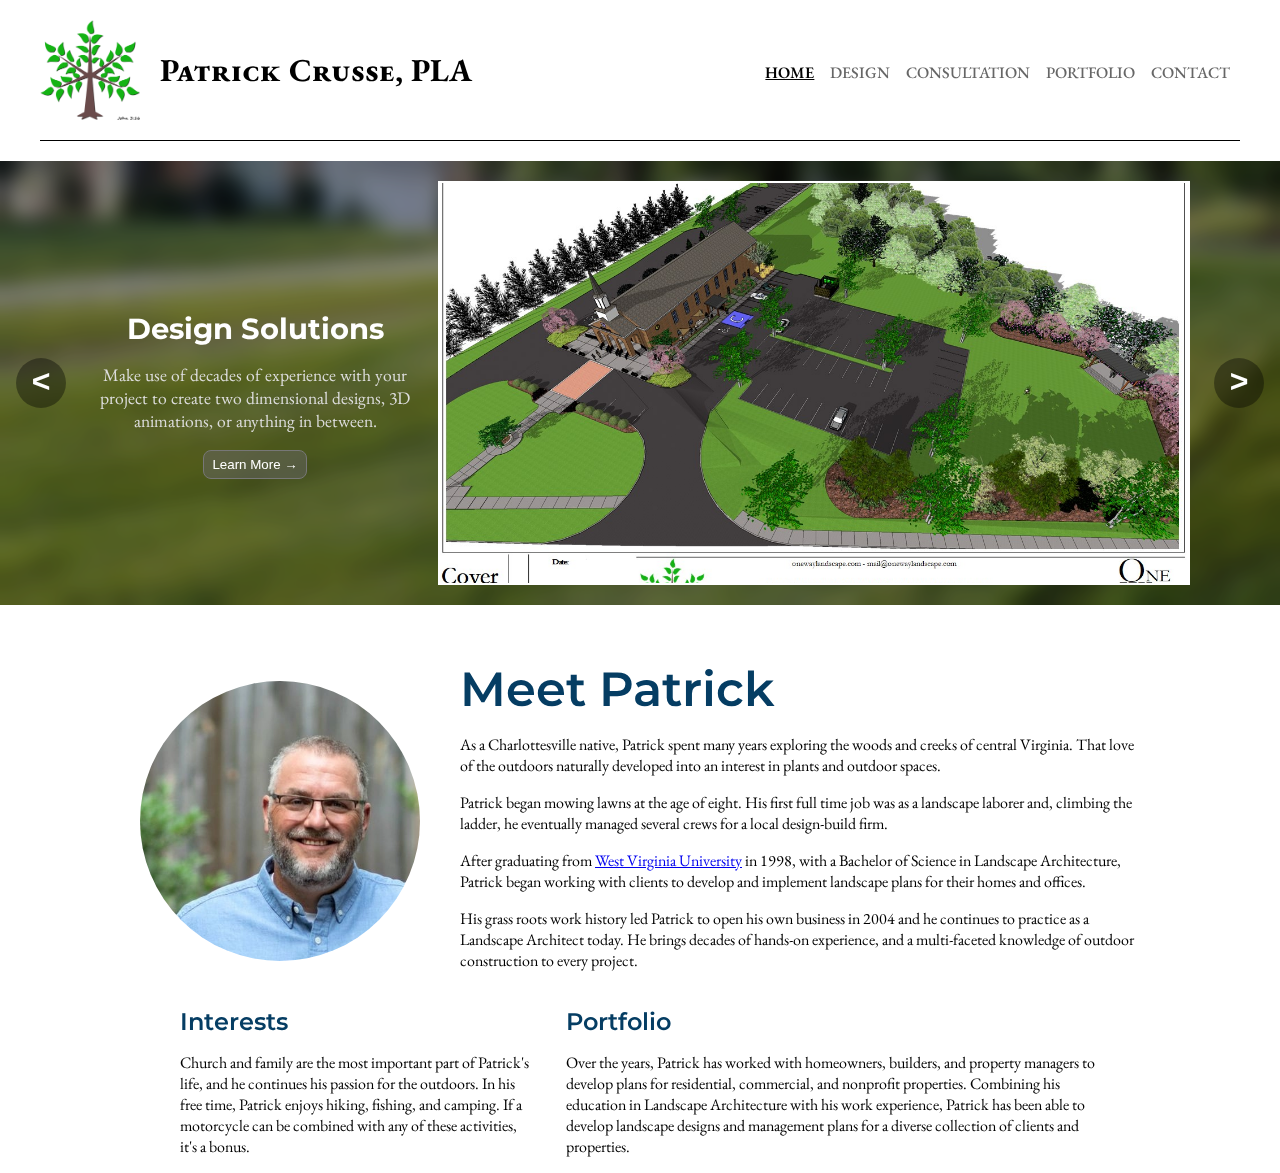
<file: index.html>
<!DOCTYPE html>
<html lang="en">
  <head>
    <meta charset="UTF-8" />
    <meta name="author" content="Barrett Crusse" />
    <title>Patrick Crusse, PLA</title>

    <link rel="stylesheet" type="text/css" href="css/common.css" />
    <link rel="stylesheet" type="text/css" href="css/index.css" />
    <style>
      @import url("https://fonts.googleapis.com/css2?family=Montserrat:ital,wght@0,100;0,200;0,300;0,400;0,500;0,600;0,700;0,800;0,900;1,100;1,200;1,300;1,400;1,500;1,600;1,700;1,800;1,900&display=swap");
      @import url("https://fonts.googleapis.com/css2?family=EB+Garamond:ital,wght@0,400;0,500;0,600;0,700;0,800;1,400;1,500;1,600;1,700;1,800&display=swap");
    </style>
  </head>
  <body>
    <div id="nav-section">
      <div id="navbar" class="pad-content">
        <div id="logo-title">
          <img id="logo" src="images/logo_square.webp" alt="Main logo" />
          <div id="title-subtitle">
            <h1 id="title">Patrick Crusse, PLA</h1>
          </div>
        </div>
        <nav id="nav-buttons">
          <a
            id="navbar-home"
            class="navbar-button current-page"
            href="index.html"
            >HOME</a
          >
          <a id="navbar-design" class="navbar-button" href="design.html"
            >DESIGN</a
          >
          <a
            id="navbar-consultation"
            class="navbar-button"
            href="consultation.html"
            >CONSULTATION</a
          >
          <a id="navbar-portfolio" class="navbar-button" href="portfolio.html"
            >PORTFOLIO</a
          >
          <a id="navbar-contact" class="navbar-button" href="contact.html"
            >CONTACT</a
          >
        </nav>
      </div>
    </div>

    <div id="slideshow-section">
      <div
        class="background-image"
        style="background-image: url(../images/scenery_lawn.jfif)"
      ></div>
      <button id="slideshow-left" class="slideshow-nav">&lt;</button>
      <div id="slideshow" class="pad-content">
        <div id="design" class="slideshow-content">
          <div class="slideshow-text">
            <h2 class="slideshow-header">Design Solutions</h2>
            <p class="slideshow-description">
              Make use of decades of experience with your project to create two
              dimensional designs, 3D animations, or anything in between.
            </p>
            <button class="slideshow-button">Learn More →</button>
          </div>
          <img
            id="design-preview"
            class="slideshow-media"
            src="images/design_preview.jpg"
            alt="3D model of a church parking lot"
          />
        </div>
      </div>
      <button id="slideshow-right" class="slideshow-nav">&gt;</button>
    </div>

    <div id="about-section">
      <div id="about-content" class="pad-content">
        <div id="about-first-row">
          <img src="images/patrick_profile.webp" alt="Patrick Crusse" />
          <div id="about-intro" class="about-column">
            <h2>Meet Patrick</h2>
            <p>
              As a Charlottesville native, Patrick spent many years exploring
              the woods and creeks of central Virginia. That love of the
              outdoors naturally developed into an interest in plants and
              outdoor spaces.
            </p>
            <p>
              Patrick began mowing lawns at the age of eight. His first full
              time job was as a landscape laborer and, climbing the ladder, he
              eventually managed several crews for a local design-build firm.
            </p>
            <p>
              After graduating from
              <a href="https://www.wvu.edu/">West Virginia University</a> in
              1998, with a Bachelor of Science in Landscape Architecture,
              Patrick began working with clients to develop and implement
              landscape plans for their homes and offices.
            </p>
            <p>
              His grass roots work history led Patrick to open his own business
              in 2004 and he continues to practice as a Landscape Architect
              today. He brings decades of hands-on experience, and a
              multi-faceted knowledge of outdoor construction to every project.
            </p>
          </div>
        </div>
        <div id="about-second-row">
          <div id="about-interests" class="about-column">
            <h3>Interests</h3>
            <p>
              Church and family are the most important part of Patrick's life,
              and he continues his passion for the outdoors. In his free time,
              Patrick enjoys hiking, fishing, and camping. If a motorcycle can
              be combined with any of these activities, it's a bonus.
            </p>
          </div>
          <div id="about-portfolio" class="about-column">
            <h3>Portfolio</h3>
            <p>
              Over the years, Patrick has worked with homeowners, builders, and
              property managers to develop plans for residential, commercial,
              and nonprofit properties. Combining his education in Landscape
              Architecture with his work experience, Patrick has been able to
              develop landscape designs and management plans for a diverse
              collection of clients and properties.
            </p>
          </div>
        </div>
      </div>
    </div>
  </body>
</html>
</file>
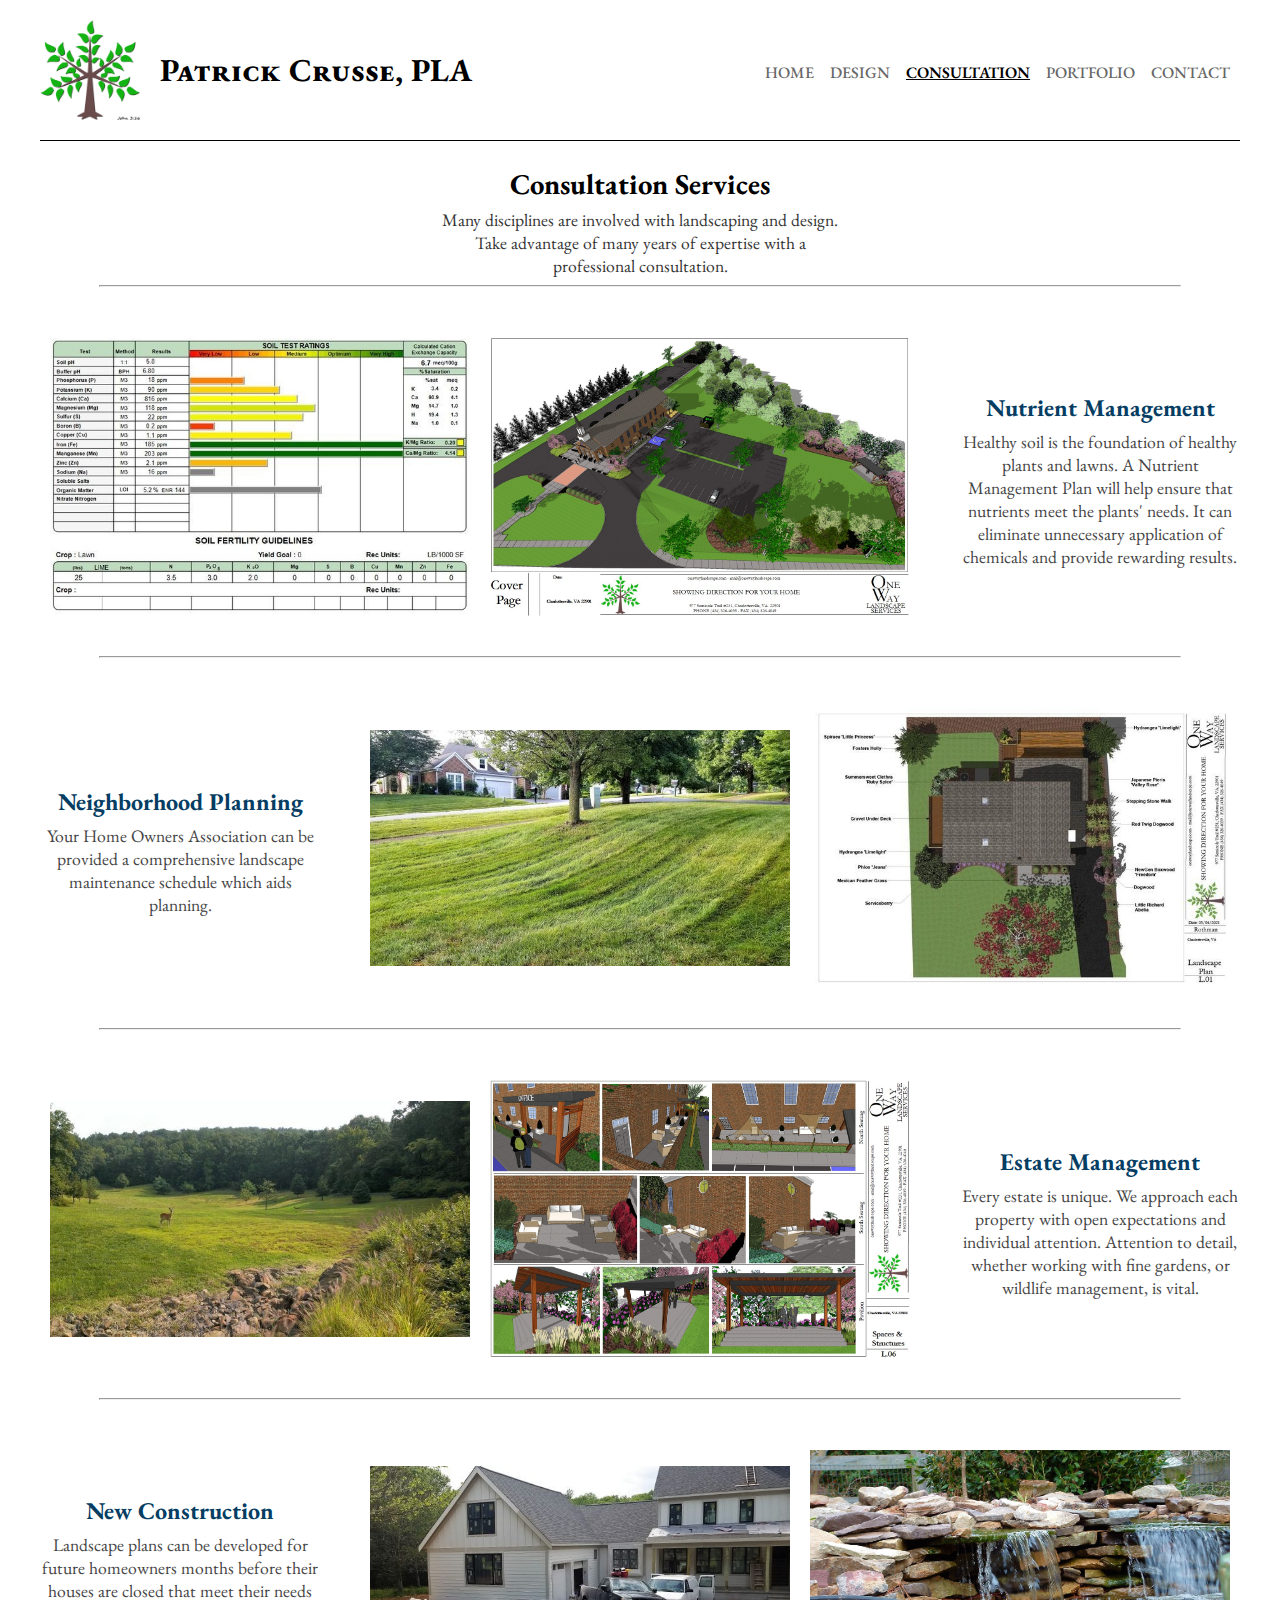
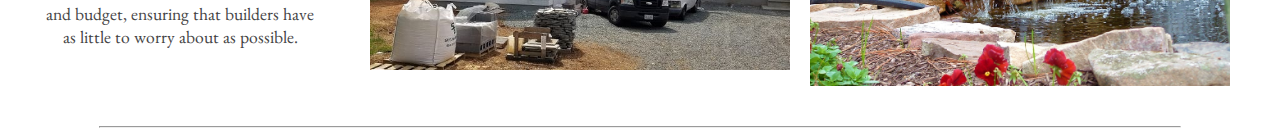
<file: consultation.html>
<!DOCTYPE html>
<html lang="en">
  <head>
    <meta charset="UTF-8" />
    <meta name="author" content="Barrett Crusse" />
    <title>Patrick Crusse, PLA</title>

    <link rel="stylesheet" type="text/css" href="css/common.css" />
    <link rel="stylesheet" type="text/css" href="css/consultation.css" />
    <style>
      @import url("https://fonts.googleapis.com/css2?family=Montserrat:ital,wght@0,100;0,200;0,300;0,400;0,500;0,600;0,700;0,800;0,900;1,100;1,200;1,300;1,400;1,500;1,600;1,700;1,800;1,900&display=swap");
      @import url("https://fonts.googleapis.com/css2?family=EB+Garamond:ital,wght@0,400;0,500;0,600;0,700;0,800;1,400;1,500;1,600;1,700;1,800&display=swap");
    </style>
  </head>
  <body>
    <div id="nav-section">
      <div id="navbar" class="pad-content">
        <div id="logo-title">
          <img id="logo" src="images/logo_square.webp" alt="Main logo" />
          <div id="title-subtitle">
            <h1 id="title">Patrick Crusse, PLA</h1>
          </div>
        </div>
        <nav id="nav-buttons">
          <a id="navbar-home" class="navbar-button" href="index.html">HOME</a>
          <a id="navbar-design" class="navbar-button" href="design.html"
            >DESIGN</a
          >
          <a
            id="navbar-consultation"
            class="navbar-button current-page"
            href="consultation.html"
            >CONSULTATION</a
          >
          <a id="navbar-portfolio" class="navbar-button" href="portfolio.html"
            >PORTFOLIO</a
          >
          <a id="navbar-contact" class="navbar-button" href="contact.html"
            >CONTACT</a
          >
        </nav>
      </div>
    </div>

    <div id="consultation-section">
      <div id="consultation-content" class="pad-content">
        <h2>Consultation Services</h2>
        <p>
          Many disciplines are involved with landscaping and design. Take
          advantage of many years of expertise with a professional consultation.
        </p>

        <hr />
      </div>
    </div>

    <div class="consultation-row even pad-content">
      <!--
      <div
        class="design-row-background"
        style="background-image: url(/images/design-animation.gif)"
      ></div>-->
      <div class="consultation-row-content">
        <img src="images/nutrient_chart.jpg" alt="Soil testing chart" />
        <img src="images/3D_model.jpg" alt="3D model of a church" />
        <div class="consultation-description">
          <h3>Nutrient Management</h3>
          <p>
            Healthy soil is the foundation of healthy plants and lawns. A
            Nutrient Management Plan will help ensure that nutrients meet the
            plants' needs. It can eliminate unnecessary application of chemicals
            and provide rewarding results.
          </p>
        </div>
      </div>
      <hr />
    </div>

    <div class="consultation-row odd pad-content">
      <!--
      <div
        class="design-row-background"
        style="background-image: url(/images/scaled_drawing.webp)"
      ></div>-->
      <div class="consultation-row-content">
        <div class="consultation-description" style="color: black">
          <h3>Neighborhood Planning</h3>
          <p>
            Your Home Owners Association can be provided a comprehensive
            landscape maintenance schedule which aids planning.
          </p>
        </div>
        <img src="images/scenery_lawn.jfif" alt="A mowed lawn" />
        <img
          src="images/scaled_drawing_2.jpg"
          alt="Labelled render of a house and yard"
        />
      </div>
      <hr />
    </div>

    <div class="consultation-row even pad-content">
      <!--
      <div
        class="design-row-background"
        style="background-image: url(/images/background_house.webp)"
      ></div>-->
      <div class="consultation-row-content">
        <img src="images/scenery_deer.jfif" alt="A mowed field" />
        <img
          src="images/3D_model_2.jpg"
          alt="3D renders of the side of a church"
        />
        <div class="consultation-description">
          <h3>Estate Management</h3>
          <p>
            Every estate is unique. We approach each property with open
            expectations and individual attention. Attention to detail, whether
            working with fine gardens, or wildlife management, is vital.
          </p>
        </div>
      </div>
      <hr />
    </div>

    <div class="consultation-row odd pad-content">
      <!--
        <div
          class="design-row-background"
          style="background-image: url(/images/background_house.webp)"
        ></div>-->
      <div class="consultation-row-content">
        <div class="consultation-description">
          <h3>New Construction</h3>
          <p>
            Landscape plans can be developed for future homeowners months before
            their houses are closed that meet their needs and budget, ensuring
            that builders have as little to worry about as possible.
          </p>
        </div>
        <img
          src="images/house_construction.jfif"
          alt="A house mid-construction"
        />
        <img src="images/water_feature.JPG" alt="A backyard water feature" />
      </div>
      <hr />
    </div>
  </body>
</html>
</file>
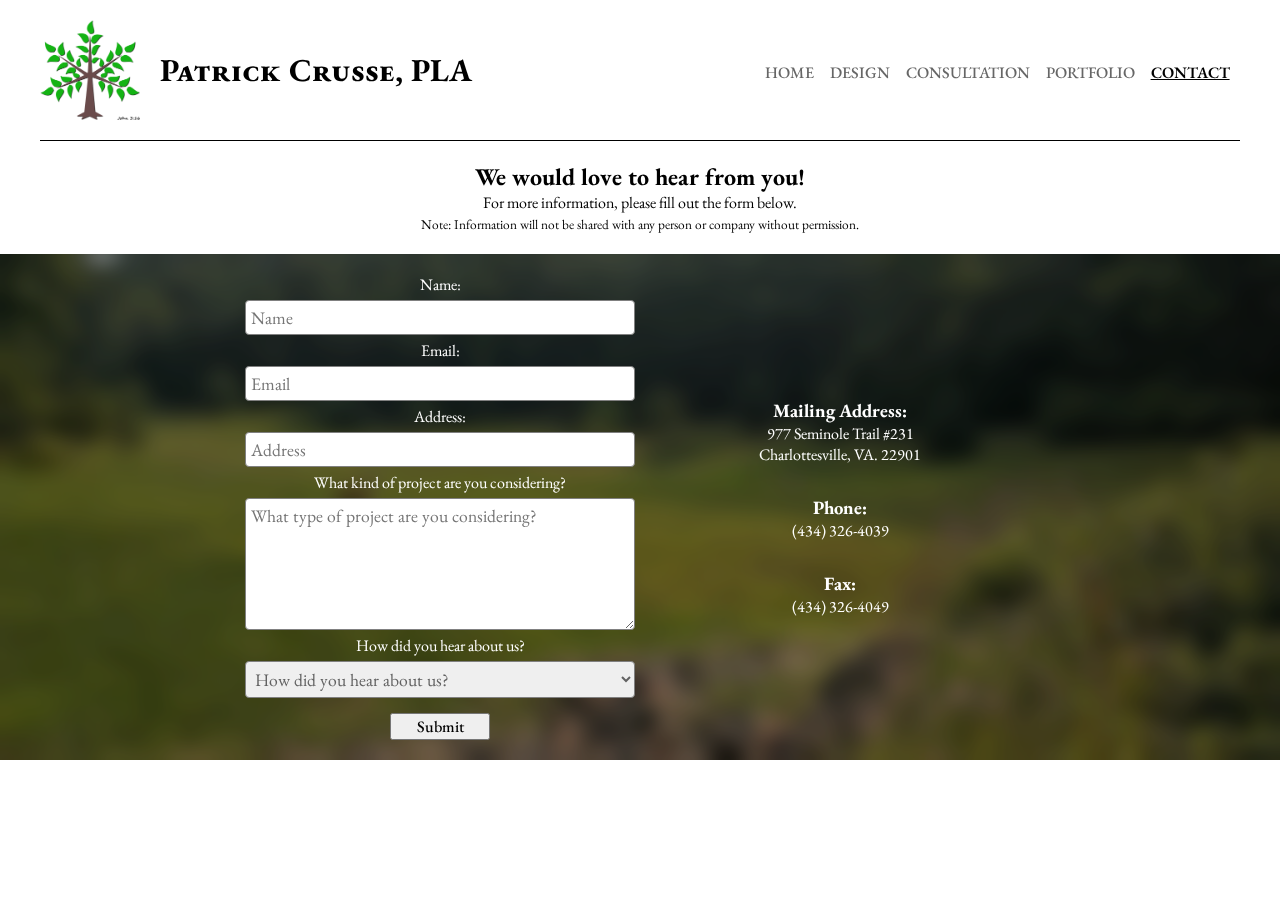
<file: contact.html>
<!DOCTYPE html>
<html lang="en">
  <head>
    <meta charset="UTF-8" />
    <meta name="author" content="Barrett Crusse" />
    <title>Patrick Crusse, PLA</title>

    <link rel="stylesheet" type="text/css" href="css/common.css" />
    <link rel="stylesheet" type="text/css" href="css/contact.css" />
    <style>
      @import url("https://fonts.googleapis.com/css2?family=Montserrat:ital,wght@0,100;0,200;0,300;0,400;0,500;0,600;0,700;0,800;0,900;1,100;1,200;1,300;1,400;1,500;1,600;1,700;1,800;1,900&display=swap");
      @import url("https://fonts.googleapis.com/css2?family=EB+Garamond:ital,wght@0,400;0,500;0,600;0,700;0,800;1,400;1,500;1,600;1,700;1,800&display=swap");
    </style>
  </head>
  <body>
    <div id="nav-section">
      <div id="navbar" class="pad-content">
        <div id="logo-title">
          <img id="logo" src="images/logo_square.webp" alt="Main logo" />
          <div id="title-subtitle">
            <h1 id="title">Patrick Crusse, PLA</h1>
          </div>
        </div>
        <nav id="nav-buttons">
          <a id="navbar-home" class="navbar-button" href="index.html">HOME</a>
          <a id="navbar-design" class="navbar-button" href="design.html"
            >DESIGN</a
          >
          <a
            id="navbar-consultation"
            class="navbar-button"
            href="consultation.html"
            >CONSULTATION</a
          >
          <a id="navbar-portfolio" class="navbar-button" href="portfolio.html"
            >PORTFOLIO</a
          >
          <a
            id="navbar-contact"
            class="navbar-button current-page"
            href="contact.html"
            >CONTACT</a
          >
        </nav>
      </div>
    </div>

    <div id="contact-header" class="pad-content">
      <h2>We would love to hear from you!</h2>
      <p>For more information, please fill out the form below.</p>
      <small
        >Note: Information will not be shared with any person or company without
        permission.</small
      >
    </div>
    <div id="contact-section">
      <div
        class="background-image"
        style="background-image: url(../images/scenery_deer.jfif)"
      ></div>
      <div id="contact-content" class="pad-content">
        <div id="contact-main">
          <div id="contact-form">
            <label for="name">Name:</label>
            <input
              type="text"
              id="name"
              class="contact-field"
              placeholder="Name"
            />
            <label for="email">Email:</label>
            <input
              type="email"
              id="email"
              class="contact-field"
              placeholder="Email"
              required
            />
            <label for="address">Address:</label>
            <input
              type="text"
              id="address"
              class="contact-field"
              placeholder="Address"
            />
            <label for="description"
              >What kind of project are you considering?</label
            >
            <textarea
              class="contact-field"
              id="description"
              placeholder="What type of project are you considering?"
              required
            ></textarea>
            <label for="survey">How did you hear about us?</label>
            <select required id="survey" class="contact-field">
              <option value="" selected disabled hidden>
                How did you hear about us?
              </option>
              <option value="1">Referral</option>
              <option value="2">Phone Book</option>
              <option value="3">Television</option>
              <option value="4">Radio</option>
              <option value="5">Web Search</option>
              <option value="5">Other</option>
            </select>
            <button type="submit">Submit</button>
          </div>
          <div id="contact-info">
            <h3>Mailing Address:</h3>
            <p>977 Seminole Trail #231</p>
            <p>Charlottesville, VA. 22901</p>

            <h3>Phone:</h3>
            <p>(434) 326-4039</p>

            <h3>Fax:</h3>
            <p>(434) 326-4049</p>
          </div>
        </div>
      </div>
    </div>
  </body>
</html>
</file>
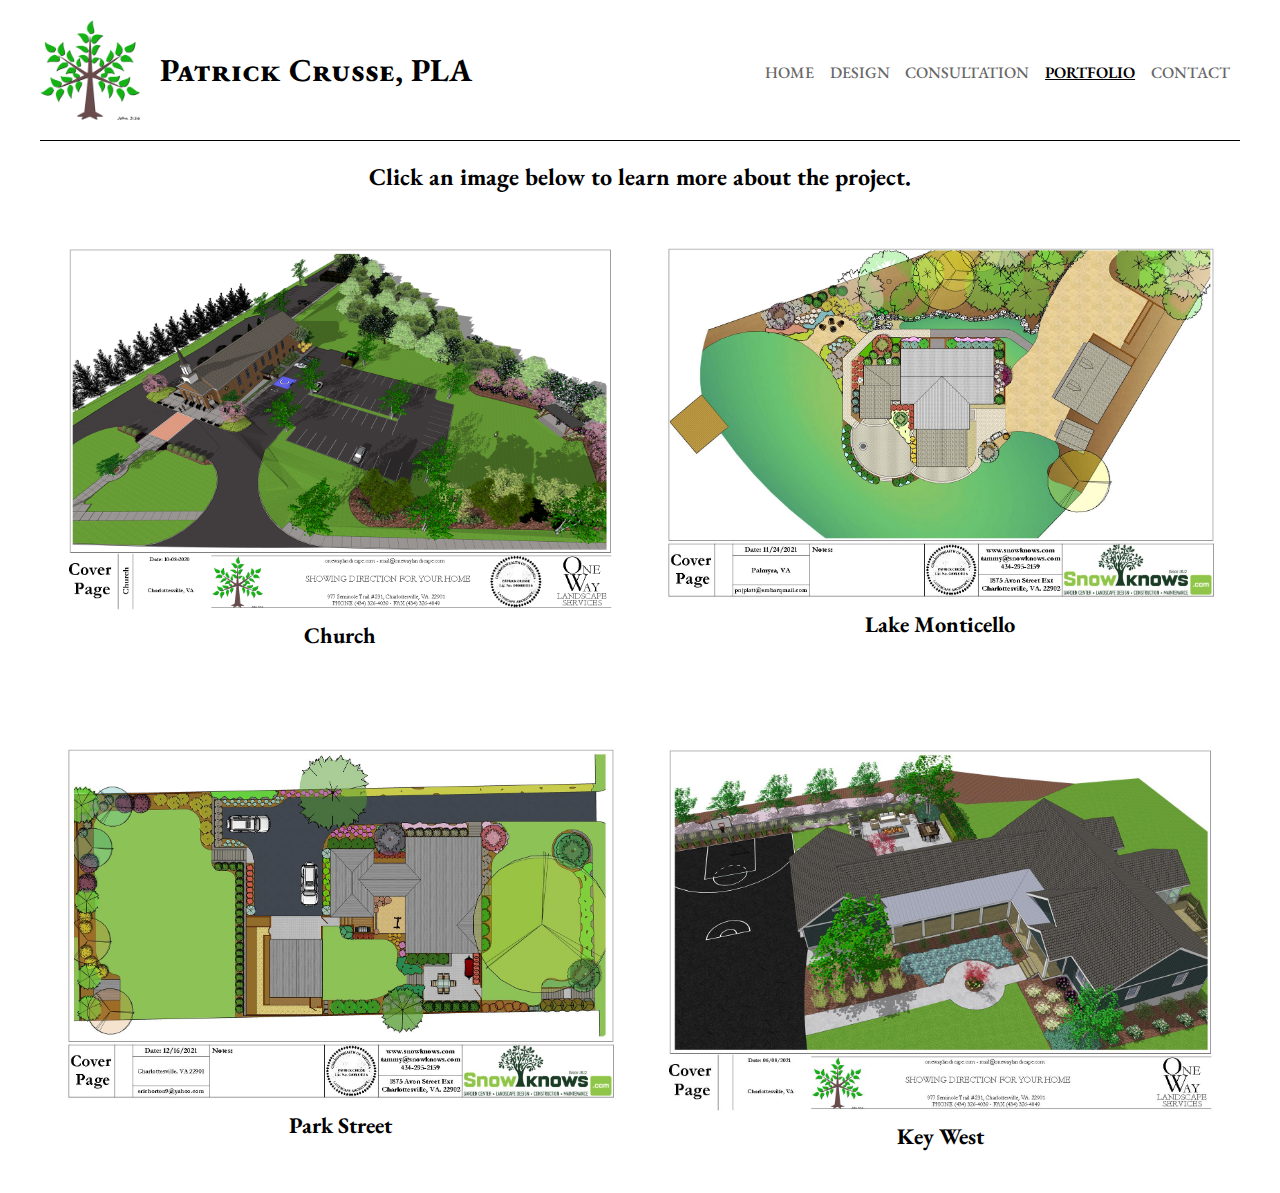
<file: portfolio.html>
<!DOCTYPE html>
<html lang="en">
  <head>
    <meta charset="UTF-8" />
    <meta name="author" content="Barrett Crusse" />
    <title>Patrick Crusse, PLA</title>

    <link rel="stylesheet" type="text/css" href="css/common.css" />
    <link rel="stylesheet" type="text/css" href="css/portfolio.css" />
    <style>
      @import url("https://fonts.googleapis.com/css2?family=Montserrat:ital,wght@0,100;0,200;0,300;0,400;0,500;0,600;0,700;0,800;0,900;1,100;1,200;1,300;1,400;1,500;1,600;1,700;1,800;1,900&display=swap");
      @import url("https://fonts.googleapis.com/css2?family=EB+Garamond:ital,wght@0,400;0,500;0,600;0,700;0,800;1,400;1,500;1,600;1,700;1,800&display=swap");
    </style>
  </head>
  <body>
    <div id="nav-section">
      <div id="navbar" class="pad-content">
        <div id="logo-title">
          <img id="logo" src="images/logo_square.webp" alt="Main logo" />
          <div id="title-subtitle">
            <h1 id="title">Patrick Crusse, PLA</h1>
          </div>
        </div>
        <nav id="nav-buttons">
          <a id="navbar-home" class="navbar-button" href="index.html">HOME</a>
          <a id="navbar-design" class="navbar-button" href="design.html"
            >DESIGN</a
          >
          <a
            id="navbar-consultation"
            class="navbar-button"
            href="consultation.html"
            >CONSULTATION</a
          >
          <a
            id="navbar-portfolio"
            class="navbar-button current-page"
            href="portfolio.html"
            >PORTFOLIO</a
          >
          <a id="navbar-contact" class="navbar-button" href="contact.html"
            >CONTACT</a
          >
        </nav>
      </div>
    </div>

    <h2>Click an image below to learn more about the project.</h2>

    <div id="portfolio-section">
      <div id="portfolio-content" class="pad-content">
        <div class="portfolio-row">
          <div id="portfolio-church" class="portfolio-item">
            <img
              src="images/church/church_3d.png"
              alt="3D render of a church"
            />
            <h3>Church</h3>
          </div>
          <div id="portfolio-lake-monticello" class="portfolio-item">
            <img
              src="images/lake_monticello/lake_monticello_overview.jpg"
              alt="Overhead sketch of a house and yard"
            />
            <h3>Lake Monticello</h3>
          </div>
        </div>
        <div class="portfolio-details">
          <div id="church-details" class="portfolio-detail">
            <img
              src="images/church/church_details.png"
              alt="3D renders and labelled sketch of a church"
            />
            <img
              src="images/church/church_side.png"
              alt="3D renders of the side of a church"
            />
          </div>
          <div id="lake-monticello-details" class="portfolio-detail">
            <img
              src="images/lake_monticello/lake_monticello_top.jpg"
              alt="Labelled sketch of a house"
            />
            <img
              src="images/lake_monticello/lake_monticello_backyard.jpg"
              alt="Labelled sketch of a garden"
            />
          </div>
        </div>

        <div class="portfolio-row">
          <div id="portfolio-park-st" class="portfolio-item">
            <img
              src="images/park_st/park_st_overview.jpg"
              alt="Overhead sketch of a house and driveway"
            />
            <h3>Park Street</h3>
          </div>
          <div id="portfolio-key-west" class="portfolio-item">
            <img
              src="images/key_west/key_west_overview.jpg"
              alt="3D render of a house"
            />
            <h3>Key West</h3>
          </div>
        </div>
        <div class="portfolio-details">
          <div id="park-st-details" class="portfolio-detail">
            <img
              src="images/park_st/park_st_backyard.jpg"
              alt="Labelled sketch of a house and yard"
            />
            <img
              src="images/park_st/park_st_driveway.jpg"
              alt="Lebelled sketch of a driveway"
            />
          </div>
          <div id="key-west-details" class="portfolio-detail">
            <img
              src="images/key_west/key_west_top.jpg"
              alt="Labelled sketch of a house"
            />
            <img
              src="images/key_west/key_west_details.jpg"
              alt="3D models of a house and yard"
            />
          </div>
        </div>
      </div>
    </div>

    <script src="javascript/portfolio.js"></script>
  </body>
</html>
</file>
<file: css/common.css>
html {
  overflow-y: scroll;
}

body {
  --max-page-width: 1200px;
  margin: 0;
  font-family: "EB Garamond", serif;
  overflow-x: hidden;
}

hr {
  width: 90%;
}

.pad-content {
  margin-left: max(20px, calc((100% - var(--max-page-width)) / 2));
  margin-right: max(20px, calc((100% - var(--max-page-width)) / 2));
}

.pad-content-padding {
  padding-left: max(20px, calc((100% - var(--max-page-width)) / 2));
  padding-right: max(20px, calc((100% - var(--max-page-width)) / 2));
}

/* NAV SECTION */

#navbar {
  margin-top: 20px;
  margin-bottom: 20px;
  padding-bottom: 20px;
  display: flex;
  align-items: center;
  justify-content: space-between;
  vertical-align: middle;
  border-bottom: 1px solid black;
}

#nav-buttons {
  display: flex;
  justify-content: space-around;
  text-align: center;
  width: 40%;
  flex-wrap: wrap;
  font-family: "EB Garamond", serif;
  font-weight: 500;
}

.navbar-button::before {
  display: block;
  content: attr(title);
  font-weight: bold;
  height: 0;
  overflow: hidden;
  visibility: visible;
  background-color: red;
}

.navbar-button {
  padding-right: 5px;
  padding-top: 5px;
  cursor: pointer;
  color: #666666;
  text-decoration: none;
}

.current-page {
  color: black;
  font-weight: 600;
  text-decoration: underline;
}

.navbar-button:hover {
  color: black;
}

#logo-title {
  display: flex;
  justify-content: center;
  align-items: center;
}

#logo {
  height: 100px;
  object-fit: contain;
}

#title-subtitle {
  display: inline;
  margin-left: 20px;
}

#title {
  display: inline;
  font-weight: bolder;
  font-family: "EB Garamond", serif;
  font-size: 2em;
  margin-bottom: 0;
  margin-right: 0;
  font-variant: small-caps;
  padding-right: 0;
}

#subtitle {
  display: inline;
  font-weight: lighter;
  font-family: "EB Garamond", serif;
  font-size: 1.4em;
  margin-top: 0;
  margin-left: -2px;
  font-variant: small-caps;
  padding-left: 0;
}

.background-image {
  position: absolute;
  left: 0;
  top: 0;
  z-index: -1;
  height: 100%;
  width: 100%;
  background-position: center;
  background-repeat: no-repeat;
  background-size: cover;
}

.background-image::after {
  content: "";
  position: absolute;
  width: 100%;
  height: 100%;
  backdrop-filter: blur(10px) brightness(70%);
  pointer-events: none;
}
</file>
<file: css/index.css>
/* SLIDESHOW SECTION */

#slideshow-section {
  overflow: auto;
  position: relative;
  background-color: #00000030;
}

.slideshow-nav {
  position: absolute;
  top: 50%;
  width: 50px;
  height: 50px;
  transform: translate(0, -50%);
  background-color: #00000060;
  border-radius: 100%;
  border: none;
  font-size: 2em;
  color: white;
  font-family: "Courier New", Courier, monospace;
  font-weight: 900;
  transition: background-color 0.05s;
}

.slideshow-nav:hover {
  background-color: #000000a0;
}

#slideshow-left {
  left: max(10px, calc((100% - var(--max-page-width)) / 5));
}

#slideshow-right {
  right: max(10px, calc((100% - var(--max-page-width)) / 5));
}

.slideshow-content {
  display: flex;
  justify-content: space-between;
  align-items: center;
  overflow: hidden;
  padding-top: 20px;
  padding-bottom: 20px;
  padding-left: 50px;
  padding-right: 50px;
}

.slideshow-text {
  flex: 0 0 30%;
  text-align: center;
  color: white;
}

.slideshow-header {
  font-size: 1.8em;
  margin-bottom: 0;
  font-family: "Montserrat";
}

.slideshow-description {
  color: #dddddd;
  font-weight: 100;
  font-size: 1.1em;
}

.slideshow-button {
  border-radius: 8px;
  padding-top: 6px;
  padding-bottom: 6px;
  padding-left: 8px;
  padding-right: 8px;
  background-color: #66666680;
  color: white;
  border: 1px #777777 solid;
}

.slideshow-media {
  flex: 0 0 68%;
  width: 50%;
  height: 50%;
  border: 2px white solid;
  max-height: 400px;
  object-fit: cover;
}

/* ABOUT SECTION */

#about-section {
  margin-top: 50px;
  display: flex;
  justify-content: space-around;
}

#about-content {
  max-width: 1000px;
}

#about-section img {
  width: 280px;
  height: 280px;
  object-fit: cover;
  position: relative;
  border-radius: 50%;
}

#about-first-row {
  display: flex;
  justify-content: center;
  align-items: center;
}

#about-intro {
  margin-left: 40px;
}

#about-second-row {
  display: flex;
  justify-content: center;

  margin-top: 15px;

  margin-left: 40px;
  margin-right: 40px;
}

#about-section h2 {
  font-size: 3em;
  margin-top: 5px;
  margin-bottom: 0;
  color: #053d63;
  font-weight: 600;
  font-family: "Montserrat";
}

#about-section h3 {
  font-size: 1.5em;
  margin-top: 5px;
  margin-bottom: 0;
  color: #053d63;
  font-weight: 600;
  font-family: "Montserrat";
}

.about-column {
  margin-top: 0;
}

#about-interests {
  flex: 2;
}

#about-portfolio {
  padding-left: 30px;
  flex: 3;
}

/* Distinct layout for smaller screens */

@media only screen and (max-width: 700px) {
  .slideshow-media {
    display: none;
  }

  .slideshow-text {
    flex: 1;
  }

  /* ABOUT SECTION */

  #about-first-row {
    flex-direction: column;
    align-items: center;
  }

  #about-second-row {
    flex-direction: column;
  }

  #about-intro {
    margin-left: 0;
  }

  #about-second-row {
    margin-left: 5px;
    margin-right: 5px;
  }

  #about-portfolio {
    padding-left: 0;
  }

  #about-section img {
    width: 30%;
    height: auto;
  }
}
</file>
<file: css/consultation.css>
#consultation-content {
  text-align: center;
}

#consultation-content h2 {
  font-size: 1.8em;
  margin-bottom: 5px;
}

#consultation-content p {
  color: #333333;
  font-size: 1.1em;
  margin: 0 auto;
  max-width: 400px;
}

.consultation-row {
  position: relative;
  display: block;
  margin-top: 20px;
  padding-top: 30px;
  overflow: hidden;
}

.consultation-row hr {
  margin-top: 30px;
  margin-bottom: 0;
}

.consultation-row-content {
  display: flex;
  grid-row: 1;
  color: black;
  justify-content: center;
  align-items: center;
  padding-bottom: 10px;
}

.consultation-row-background {
  position: absolute;
  z-index: -1;
  left: -50px;
  right: -50px;
  top: -5px;
  bottom: -5px;
  grid-row: 1;
  background-position: center center;
  background-size: cover;
  filter: blur(3px) brightness(80%);
}

.consultation-row-background img {
  object-fit: cover;
  width: 100%;
  background-position: bottom;
}

.consultation-row img {
  flex: 3;
  min-width: 0;
  padding-left: 10px;
  padding-right: 10px;
}

.odd .consultation-description {
  flex: 2;
  text-align: center;
  padding-right: 40px;
}

.even .consultation-description {
  flex: 2;
  text-align: center;
  padding-left: 40px;
}

.consultation-description h3 {
  color: #053d63;
  font-size: 1.5em;
  margin-bottom: 0;
}

.consultation-description p {
  color: #444444;
  font-size: 1.1em;
  margin-top: 7px;
}
</file>
<file: css/contact.css>
/* CONTACT HEADER */
#contact-header {
  text-align: center;
  margin-bottom: 20px;
}

#contact-header > * {
  margin: 0;
}

/* ___ CONTACT SECTION ___ */

#contact-section {
  overflow: auto;
  position: relative;
  color: white;
  background-color: #00000030;
}

#contact-content {
  text-align: center;
}

/* CONTACT MAIN */
#contact-main {
  display: flex;
  align-items: center;
  justify-content: center;
  /*background-color: #f6f6f6;*/
  padding-top: 20px;
  padding-bottom: 20px;
}

/* CONTACT FORM */
#contact-form {
  max-width: 400px;
  display: grid;
  grid-template-columns: 1fr;
  justify-content: space-around;
  flex: 1;
}

#contact-form input {
  min-height: 20px;
}

#contact-form textarea {
  resize: vertical;
  min-height: 120px;
  max-height: 500px;
}

#contact-form img {
  padding: 5px;
  width: 300px;
  margin: auto;
}

#contact-form button {
  width: 100px;
  margin: auto;
  margin-top: 10px;
  font-family: "EB Garamond", serif;
  font-size: 1em;
  font-weight: 500;
}

.contact-field {
  padding: 5px;
  margin: 5px;
  font-size: 1.1em;
  font-family: "EB Garamond", serif;
  border: 1px grey solid;
  border-radius: 4px;
}

select {
  color: black;
}

select:invalid {
  color: rgb(98, 98, 98);
}

select:invalid option:not(:disabled) {
  color: black;
}

/* CONTACT INFO */
#contact-info {
  max-width: 400px;
  flex: 1;
}

#contact-info > h3 {
  margin: 0;
}

#contact-info > h3:not(:first-child) {
  margin-top: 30px;
}

#contact-info > p {
  margin: 0;
}
</file>
<file: css/portfolio.css>
h2 {
  text-align: center;
}

.portfolio-row {
  display: grid;
  grid-template-columns: 1fr 1fr;
  margin-top: 30px;
}

.portfolio-item {
  text-align: center;
  transition: background-color 0.4s, opacity 0.4s;
  padding: 20px;
}

.portfolio-item > h3 {
  margin-top: 0;
  font-size: 1.4em;
}

.portfolio-item > img {
  object-fit: cover;
  width: 100%;
  max-height: 100%;
}

.portfolio-detail {
  display: flex;
  height: 100%;
  justify-content: center;
  position: relative;
  visibility: hidden;
  max-height: 0;
  transition: max-height 0.6s, visibility 0.6s;
  margin-left: 30px;
  margin-right: 30px;
}

.portfolio-detail:before {
  content: "";
  background-color: #dddddd;
  position: absolute;
  height: 100%;
  right: -50vw;
  left: -50vw;
  z-index: -1;
}

.portfolio-detail > img {
  flex: 0 1 auto;
  object-fit: cover;
  min-width: 0;
  width: 100%;
  max-height: 100%;
  background-color: white;
  margin: 20px;
}
</file>
